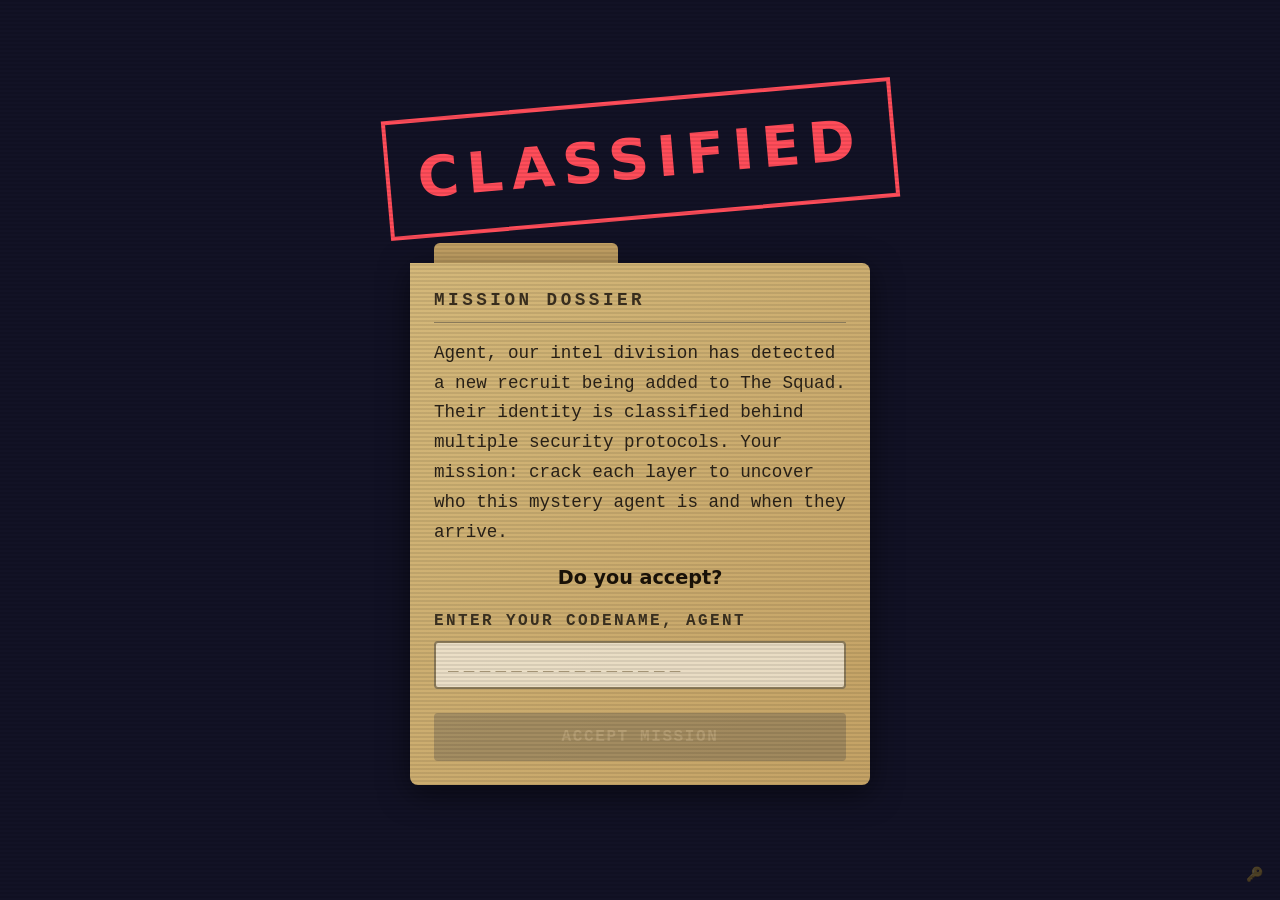
<file: index.html>
<!DOCTYPE html>
<html lang="en">
<head>
  <meta charset="UTF-8">
  <meta name="viewport" content="width=device-width, initial-scale=1.0, maximum-scale=1.0, user-scalable=no">
  <meta name="apple-mobile-web-app-capable" content="yes">
  <meta name="apple-mobile-web-app-status-bar-style" content="black-translucent">
  <title>Mission: Classified</title>
  <link rel="stylesheet" href="css/styles.css">
  <link rel="icon" href="assets/favicon.ico" type="image/x-icon">
</head>
<body>

  <!-- Scan-line overlay -->
  <div class="scanlines" aria-hidden="true"></div>

  <!-- Progress bar -->
  <div id="progress-bar" class="progress-bar" aria-label="Mission progress">
    <span class="progress-label">CLEARANCE:</span>
    <div class="progress-track">
      <div class="progress-fill" id="progress-fill"></div>
    </div>
    <span class="progress-level" id="progress-level">LEVEL 0 / 5</span>
  </div>

  <!-- Stage transition interstitial -->
  <div id="interstitial" class="interstitial" aria-live="polite">
    <p class="interstitial-story" id="interstitial-story"></p>
    <span class="interstitial-text" id="interstitial-loading">LOADING NEXT PROTOCOL...</span>
    <button class="btn btn-primary interstitial-continue" id="interstitial-continue">CONTINUE</button>
  </div>

  <!-- ============ STAGE 0 — MISSION BRIEFING ============ -->
  <section id="stage-briefing" class="stage" data-stage="0">
    <div class="briefing-container">
      <div class="classified-stamp" id="classified-stamp">CLASSIFIED</div>

      <div class="manila-folder" id="manila-folder">
        <div class="folder-tab"></div>
        <div class="folder-body">
          <div class="briefing-content" id="briefing-content">
            <p class="briefing-header">MISSION DOSSIER</p>
            <p class="briefing-text">
              Agent, our intel division has detected a new recruit being added
              to The Squad. Their identity is classified behind multiple security
              protocols. Your mission: crack each layer to uncover who this
              mystery agent is and when they arrive.
            </p>
            <p class="briefing-question">Do you accept?</p>

            <div class="codename-input-group">
              <label for="codename-input" class="codename-label">ENTER YOUR CODENAME, AGENT</label>
              <input
                type="text"
                id="codename-input"
                class="codename-input"
                placeholder="_______________"
                maxlength="20"
                autocomplete="off"
                autocapitalize="off"
                spellcheck="false"
              >
            </div>

            <button id="accept-mission-btn" class="btn btn-primary accept-mission-btn" disabled>
              ACCEPT MISSION
            </button>
          </div>
        </div>
      </div>
    </div>
  </section>

  <!-- ============ STAGE 1 — MEMORY MATRIX ============ -->
  <section id="stage-memory" class="stage" data-stage="1">
    <div class="stage-header">
      <h2 class="stage-title">MISSION 1: MEMORY MATRIX</h2>
      <p class="stage-subtitle">Match the classified evidence pairs to begin uncovering the new recruit's file.</p>
    </div>
    <div class="memory-stats">
      <span class="stat-label">ATTEMPTS: <span id="memory-moves">0</span></span>
    </div>
    <div class="memory-grid" id="memory-grid" role="grid" aria-label="Memory card grid"></div>
    <div class="shuffle-warning" id="shuffle-warning" aria-live="assertive">
      ⚠ SECURITY ROTATION ⚠
    </div>
    <div class="stage-complete-overlay" id="memory-complete">
      <div class="complete-content">
        <p class="complete-title">ACCESS GRANTED</p>
        <p class="complete-rating" id="memory-rating"></p>
        <p class="complete-fragment">INTEL FRAGMENT RECOVERED:</p>
        <p class="fragment-word" id="memory-fragment"></p>
        <button class="btn btn-primary continue-btn" id="memory-continue-btn">PROCEED TO NEXT PROTOCOL</button>
      </div>
    </div>
  </section>

  <!-- ============ STAGE 2 — WORD DECODER ============ -->
  <section id="stage-cipher" class="stage" data-stage="2">
    <div class="stage-header">
      <h2 class="stage-title">MISSION 2: WORD DECODER</h2>
      <p class="stage-subtitle">We intercepted the new recruit's classification. Unscramble it.</p>
    </div>
    <p class="cipher-instruction">Tap two letters to swap them. Unscramble the word.</p>
    <div class="unscramble-words" id="unscramble-words"></div>
    <div class="cipher-tools">
      <button class="btn btn-secondary" id="cipher-hint-btn">HINT <span id="cipher-hint-count">(3)</span></button>
    </div>
    <div class="stage-complete-overlay" id="cipher-complete">
      <div class="complete-content">
        <p class="complete-title">DECRYPTION COMPLETE</p>
        <p class="complete-fragment">INTEL FRAGMENT RECOVERED:</p>
        <p class="fragment-word" id="cipher-fragment"></p>
        <button class="btn btn-primary continue-btn" id="cipher-continue-btn">PROCEED TO NEXT PROTOCOL</button>
      </div>
    </div>
  </section>

  <!-- ============ STAGE 3 — LASER GRID ============ -->
  <section id="stage-laser" class="stage stage-laser-layout" data-stage="3">
    <div class="laser-top-area">
      <div class="stage-header">
        <h2 class="stage-title">MISSION 3: LASER GRID</h2>
        <p class="stage-subtitle">Grab the supply kit 🍼 and deliver it to the new recruit 👶.</p>
      </div>
      <div class="laser-stats">
        <span class="stat-label">STRIKES: <span id="laser-strikes">0</span></span>
        <span class="stat-label laser-item-status" id="laser-item-status">🍼 NOT COLLECTED</span>
        <button class="btn btn-secondary btn-small" id="laser-scan-btn">SCAN <span id="laser-scan-count">(2)</span></button>
      </div>
      <div class="laser-grid-wrapper">
        <div class="laser-grid" id="laser-grid" role="grid" aria-label="Laser navigation grid"></div>
      </div>
      <div class="laser-message" id="laser-message" aria-live="polite"></div>
    </div>
    <div class="detected-flash" id="detected-flash" aria-live="assertive">DETECTED!</div>
    <div class="dpad" id="dpad" aria-label="Movement controls">
      <button class="dpad-btn dpad-up" id="dpad-up" aria-label="Move up">▲</button>
      <div class="dpad-middle-row">
        <button class="dpad-btn dpad-left" id="dpad-left" aria-label="Move left">◄</button>
        <div class="dpad-center"></div>
        <button class="dpad-btn dpad-right" id="dpad-right" aria-label="Move right">►</button>
      </div>
      <button class="dpad-btn dpad-down" id="dpad-down" aria-label="Move down">▼</button>
    </div>
    <div class="stage-complete-overlay" id="laser-complete">
      <div class="complete-content">
        <p class="complete-title">SUPPLY DELIVERED</p>
        <p class="complete-fragment">INTEL FRAGMENT RECOVERED:</p>
        <p class="fragment-word" id="laser-fragment"></p>
        <button class="btn btn-primary continue-btn" id="laser-continue-btn">PROCEED TO NEXT PROTOCOL</button>
      </div>
    </div>
  </section>

  <!-- ============ STAGE 4 — THE VAULT ============ -->
  <section id="stage-vault" class="stage" data-stage="4">
    <div class="stage-header">
      <h2 class="stage-title">MISSION 4: THE VAULT</h2>
      <p class="stage-subtitle">Enter the 3-digit code to unlock the recruit's arrival date.</p>
    </div>
    <div class="vault-container">
      <div class="vault-door" id="vault-door">
        <div class="vault-door-front">
          <div class="vault-handle"></div>
          <div class="vault-dials" id="vault-dials"></div>
        </div>
      </div>
    </div>
    <button class="btn btn-primary crack-btn" id="vault-crack-btn">CRACK</button>
    <div class="vault-attempts" id="vault-attempts"></div>
    <div class="vault-dossier" id="vault-dossier">
      <p class="dossier-title">CLASSIFIED DOSSIER</p>
      <div class="dossier-clues" id="vault-clues"></div>
      <button class="btn btn-secondary btn-small" id="vault-log-btn">REVIEW MISSION LOG</button>
    </div>
    <div class="mission-log-modal" id="mission-log-modal">
      <div class="modal-content">
        <p class="modal-title">MISSION LOG</p>
        <div id="mission-log-content"></div>
        <button class="btn btn-secondary" id="mission-log-close">CLOSE</button>
      </div>
    </div>
    <div class="stage-complete-overlay" id="vault-complete">
      <div class="complete-content">
        <p class="complete-title">VAULT CRACKED</p>
        <p class="complete-fragment">ARRIVAL DATE RECOVERED:</p>
        <p class="fragment-word" id="vault-fragment"></p>
        <button class="btn btn-primary continue-btn" id="vault-continue-btn">DECRYPT FULL TRANSMISSION</button>
      </div>
    </div>
  </section>

  <!-- ============ STAGE 5 — THE REVEAL ============ -->
  <section id="stage-reveal" class="stage" data-stage="5">
    <div class="reveal-container" id="reveal-container">
      <div class="decrypt-progress" id="decrypt-progress">
        <p class="decrypt-label">DECRYPTING TRANSMISSION...</p>
        <div class="decrypt-bar-track">
          <div class="decrypt-bar-fill" id="decrypt-bar-fill"></div>
        </div>
      </div>
      <div class="fragment-assembly" id="fragment-assembly"></div>
      <div class="full-message" id="full-message"></div>
      <div class="personal-note" id="personal-note"></div>
      <div class="reveal-actions" id="reveal-actions">
        <button class="btn btn-primary" id="replay-btn">REPLAY MISSION</button>
        <button class="btn btn-secondary" id="share-btn">SHARE</button>
      </div>
    </div>
    <canvas id="confetti-canvas" aria-hidden="true"></canvas>
    <div class="celebration-overlay" id="celebration-overlay"></div>
  </section>

  <!-- Secret skip menu trigger -->
  <button id="secret-trigger" class="secret-trigger" aria-label="Admin access">🔑</button>

  <!-- Secret skip modal -->
  <div id="secret-modal" class="secret-modal">
    <div class="secret-modal-content">
      <button class="secret-close" id="secret-close" aria-label="Close">✕</button>
      <div id="secret-auth" class="secret-auth">
        <p class="secret-title">ADMIN ACCESS</p>
        <p class="secret-subtitle">Authorization required</p>
        <input
          type="text"
          id="secret-password"
          class="secret-input"
          placeholder="Enter password"
          autocomplete="off"
          autocapitalize="off"
          autocorrect="off"
          spellcheck="false"
        >
        <button class="btn btn-primary" id="secret-submit">AUTHENTICATE</button>
        <p class="secret-error" id="secret-error">ACCESS DENIED</p>
      </div>
      <div id="secret-nav" class="secret-nav">
        <p class="secret-title">LEVEL SELECT</p>
        <button class="btn btn-secondary secret-nav-btn" data-target="0">Briefing</button>
        <button class="btn btn-secondary secret-nav-btn" data-target="1">Mission 1: Memory</button>
        <button class="btn btn-secondary secret-nav-btn" data-target="2">Mission 2: Decoder</button>
        <button class="btn btn-secondary secret-nav-btn" data-target="3">Mission 3: Laser</button>
        <button class="btn btn-secondary secret-nav-btn" data-target="4">Mission 4: Vault</button>
        <button class="btn btn-secondary secret-nav-btn" data-target="5">Final Reveal</button>
      </div>
    </div>
  </div>

  <!-- Debug panel (only visible when DEBUG_MODE = true) -->
  <div id="debug-panel" class="debug-panel">
    <select id="debug-stage-select">
      <option value="0">Stage 0: Briefing</option>
      <option value="1">Stage 1: Memory</option>
      <option value="2">Stage 2: Decoder</option>
      <option value="3">Stage 3: Laser</option>
      <option value="4">Stage 4: Vault</option>
      <option value="5">Stage 5: Reveal</option>
    </select>
    <button id="debug-go-btn" class="btn btn-secondary btn-small">GO</button>
  </div>

  <script src="js/confetti.js"></script>
  <script src="js/memory.js"></script>
  <script src="js/cipher.js"></script>
  <script src="js/laser.js"></script>
  <script src="js/vault.js"></script>
  <script src="js/main.js"></script>
</body>
</html>
</file>
<file: css/styles.css>
/* ================================================================
   Mission: Classified — Base Styles
   Mobile-first: base = 375px, scale up via min-width queries
   ================================================================ */

/* --- Reset & Base --- */
*, *::before, *::after {
  box-sizing: border-box;
  margin: 0;
  padding: 0;
}

:root {
  --bg-dark: #121225;
  --bg-card: #1c1c35;
  --amber: #ffb833;
  --green: #33ffaa;
  --red: #ff4d5a;
  --white: #f5f5f7;
  --white-dim: #d0d0e0;
  --border: #363650;

  --font-mono: 'Courier New', 'Consolas', monospace;
  --font-sans: system-ui, -apple-system, 'Segoe UI', Roboto, Helvetica, Arial, sans-serif;

  --safe-top: env(safe-area-inset-top, 0px);
  --safe-bottom: env(safe-area-inset-bottom, 0px);
  --safe-left: env(safe-area-inset-left, 0px);
  --safe-right: env(safe-area-inset-right, 0px);

  --stage-transition: 400ms ease;
}

html, body {
  height: 100%;
  overflow: hidden;
  overscroll-behavior: none;
  background: var(--bg-dark);
  color: var(--white);
  font-family: var(--font-sans);
  font-size: 16px;
  line-height: 1.5;
  -webkit-font-smoothing: antialiased;
  -moz-osx-font-smoothing: grayscale;
}

body {
  position: fixed;
  width: 100%;
  height: 100dvh;
  padding-top: var(--safe-top);
  padding-bottom: var(--safe-bottom);
  padding-left: var(--safe-left);
  padding-right: var(--safe-right);
}

/* iOS Safari fixes */
button, input, select {
  touch-action: manipulation;
  -webkit-tap-highlight-color: transparent;
  font-size: 16px;
}

.stage, .game-surface {
  user-select: none;
  -webkit-user-select: none;
}

/* --- Scan-line Overlay --- */
.scanlines {
  position: fixed;
  inset: 0;
  pointer-events: none;
  z-index: 1000;
  background: repeating-linear-gradient(
    0deg,
    transparent,
    transparent 2px,
    rgba(0, 0, 0, 0.08) 2px,
    rgba(0, 0, 0, 0.08) 4px
  );
}

@media (prefers-reduced-motion: reduce) {
  .scanlines { display: none; }
}

/* --- Typography --- */
.mono {
  font-family: var(--font-mono);
}

h1, h2, h3 {
  font-family: var(--font-sans);
  font-weight: 700;
  letter-spacing: 0.05em;
  text-transform: uppercase;
}

/* --- Buttons --- */
.btn {
  display: inline-flex;
  align-items: center;
  justify-content: center;
  min-height: 48px;
  min-width: 48px;
  padding: 0.75rem 1.5rem;
  border: 2px solid transparent;
  border-radius: 4px;
  font-family: var(--font-mono);
  font-size: 0.875rem;
  font-weight: 700;
  letter-spacing: 0.1em;
  text-transform: uppercase;
  cursor: pointer;
  transition: background 200ms, border-color 200ms, transform 100ms, opacity 200ms;
  touch-action: manipulation;
  -webkit-tap-highlight-color: transparent;
}

.btn:active {
  transform: scale(0.96);
}

.btn:disabled {
  opacity: 0.4;
  cursor: not-allowed;
  transform: none;
}

.btn-primary {
  background: var(--amber);
  color: var(--bg-dark);
  border-color: var(--amber);
}

.btn-primary:hover:not(:disabled) {
  background: #e6951a;
}

.btn-secondary {
  background: transparent;
  color: var(--amber);
  border-color: var(--amber);
}

.btn-secondary:hover:not(:disabled) {
  background: rgba(245, 166, 35, 0.1);
}

.btn-small {
  min-height: 40px;
  padding: 0.5rem 1rem;
  font-size: 0.75rem;
}

/* --- Stages --- */
.stage {
  display: none;
  position: absolute;
  inset: 0;
  overflow-y: auto;
  overflow-x: hidden;
  opacity: 0;
  transition: opacity var(--stage-transition);
  padding: 1rem;
  padding-top: calc(var(--safe-top) + 3.5rem);
}

.stage.active {
  display: flex;
  flex-direction: column;
  align-items: center;
  opacity: 1;
}

.stage.fade-out {
  opacity: 0;
}

.stage-header {
  text-align: center;
  margin-bottom: 1rem;
  max-width: 600px;
}

.stage-title {
  font-size: clamp(1rem, 3.5vw, 1.5rem);
  color: var(--amber);
  margin-bottom: 0.25rem;
}

.stage-subtitle {
  font-family: var(--font-mono);
  font-size: clamp(0.8rem, 2.8vw, 0.95rem);
  color: var(--white-dim);
  line-height: 1.5;
}

/* --- Progress Bar --- */
.progress-bar {
  position: fixed;
  top: 0;
  left: 0;
  right: 0;
  z-index: 900;
  display: none;
  align-items: center;
  gap: 0.5rem;
  padding: 0.5rem 1rem;
  padding-top: calc(var(--safe-top) + 0.5rem);
  background: rgba(10, 10, 15, 0.95);
  border-bottom: 1px solid var(--border);
  font-family: var(--font-mono);
  font-size: 0.8rem;
  color: var(--white);
  letter-spacing: 0.08em;
  text-transform: uppercase;
  backdrop-filter: blur(8px);
  -webkit-backdrop-filter: blur(8px);
}

.progress-bar.visible {
  display: flex;
}

.progress-label {
  white-space: nowrap;
}

.progress-track {
  flex: 1;
  height: 8px;
  background: var(--border);
  border-radius: 4px;
  overflow: hidden;
}

.progress-fill {
  height: 100%;
  width: 0%;
  background: var(--green);
  border-radius: 4px;
  transition: width 600ms ease;
}

.progress-level {
  white-space: nowrap;
  color: var(--green);
}

/* --- Interstitial --- */
.interstitial {
  position: fixed;
  inset: 0;
  z-index: 800;
  display: none;
  flex-direction: column;
  align-items: center;
  justify-content: center;
  background: var(--bg-dark);
  opacity: 0;
  transition: opacity 300ms ease;
  padding: 2rem;
  text-align: center;
  gap: 1.25rem;
}

.interstitial.active {
  display: flex;
  opacity: 1;
}

.interstitial-text {
  font-family: var(--font-mono);
  font-size: clamp(0.9rem, 3vw, 1.2rem);
  color: var(--green);
  letter-spacing: 0.15em;
  animation: blink-text 1s steps(2) infinite;
}

.interstitial-story {
  font-family: var(--font-sans);
  font-size: clamp(1rem, 3.5vw, 1.2rem);
  color: var(--white);
  line-height: 1.6;
  max-width: 420px;
  opacity: 0;
  transform: translateY(8px);
  transition: opacity 600ms ease, transform 600ms ease;
}

.interstitial-story.visible {
  opacity: 1;
  transform: translateY(0);
}

.interstitial-story .story-highlight {
  color: var(--amber);
  font-weight: 700;
}

.interstitial-continue {
  opacity: 0;
  transition: opacity 600ms ease;
  pointer-events: none;
}

.interstitial-continue.visible {
  opacity: 1;
  pointer-events: auto;
}

@keyframes blink-text {
  0%, 100% { opacity: 1; }
  50% { opacity: 0.3; }
}

/* --- Stage 0: Briefing --- */
#stage-briefing {
  justify-content: center;
  padding-top: 1rem;
}

.briefing-container {
  display: flex;
  flex-direction: column;
  align-items: center;
  width: 100%;
  max-width: 500px;
  gap: 1.5rem;
}

.classified-stamp {
  font-family: var(--font-sans);
  font-size: clamp(2rem, 8vw, 3.5rem);
  font-weight: 900;
  color: var(--red);
  letter-spacing: 0.15em;
  text-transform: uppercase;
  border: 4px solid var(--red);
  padding: 0.25em 0.5em;
  transform: rotate(-5deg);
  opacity: 0;
  animation: stamp-in 600ms ease-out forwards;
  animation-delay: 300ms;
}

@keyframes stamp-in {
  0% {
    opacity: 0;
    transform: rotate(-5deg) scale(3);
  }
  60% {
    opacity: 1;
    transform: rotate(-5deg) scale(0.95);
  }
  100% {
    opacity: 1;
    transform: rotate(-5deg) scale(1);
  }
}

.manila-folder {
  width: 100%;
  max-width: 460px;
  opacity: 0;
  animation: folder-appear 500ms ease-out forwards;
  animation-delay: 900ms;
  transition: transform 500ms ease, opacity 500ms ease;
}

.manila-folder.closing {
  transform: scale(0.9) translateY(20px);
  opacity: 0;
}

@keyframes folder-appear {
  from {
    opacity: 0;
    transform: translateY(30px);
  }
  to {
    opacity: 1;
    transform: translateY(0);
  }
}

.folder-tab {
  width: 40%;
  height: 1.25rem;
  background: #c4a265;
  border-radius: 6px 6px 0 0;
  margin-left: 1.5rem;
}

.folder-body {
  background: linear-gradient(135deg, #d4b87a 0%, #c4a265 100%);
  border-radius: 0 8px 8px 8px;
  padding: 1.5rem;
  box-shadow: 0 8px 30px rgba(0, 0, 0, 0.5);
}

.briefing-content {
  display: flex;
  flex-direction: column;
  gap: 1rem;
}

.briefing-header {
  font-family: var(--font-mono);
  font-size: clamp(0.95rem, 3vw, 1.1rem);
  color: #3a2f1f;
  letter-spacing: 0.2em;
  text-transform: uppercase;
  border-bottom: 1px solid #8a7a5a;
  padding-bottom: 0.5rem;
  font-weight: 700;
}

.briefing-text {
  font-family: var(--font-mono);
  font-size: clamp(0.95rem, 3vw, 1.1rem);
  color: #2a2218;
  line-height: 1.7;
}

.briefing-question {
  font-family: var(--font-sans);
  font-size: clamp(1rem, 3vw, 1.2rem);
  font-weight: 700;
  color: #1a1208;
  text-align: center;
}

.codename-input-group {
  display: flex;
  flex-direction: column;
  gap: 0.5rem;
}

.codename-label {
  font-family: var(--font-mono);
  font-size: clamp(0.85rem, 2.5vw, 1rem);
  color: #3a3020;
  letter-spacing: 0.15em;
  text-transform: uppercase;
  font-weight: 700;
}

.codename-input {
  width: 100%;
  padding: 0.75rem;
  background: rgba(255, 255, 255, 0.6);
  border: 2px solid #8a7a5a;
  border-radius: 4px;
  font-family: var(--font-mono);
  font-size: 1.1rem;
  color: #1a1208;
  text-transform: uppercase;
  letter-spacing: 0.15em;
  outline: none;
  transition: border-color 200ms;
}

.codename-input::placeholder {
  color: #9a8a6a;
  letter-spacing: 0.3em;
}

.codename-input:focus {
  border-color: #5a4520;
}

.accept-mission-btn {
  width: 100%;
  margin-top: 0.5rem;
  font-size: 1rem;
  background: #1a1208;
  color: #d4b87a;
  border-color: #1a1208;
}

.accept-mission-btn:hover:not(:disabled) {
  background: #2a2218;
}

.accept-mission-btn:disabled {
  background: #6a6050;
  border-color: #6a6050;
  color: #9a9080;
}

/* --- Stage Complete Overlay --- */
.stage-complete-overlay {
  position: fixed;
  inset: 0;
  z-index: 700;
  display: none;
  align-items: center;
  justify-content: center;
  background: rgba(10, 10, 15, 0.92);
  opacity: 0;
  transition: opacity 400ms ease;
  padding: 1rem;
}

.stage-complete-overlay.active {
  display: flex;
  opacity: 1;
}

.complete-content {
  text-align: center;
  display: flex;
  flex-direction: column;
  align-items: center;
  gap: 1rem;
  max-width: 400px;
}

.complete-title {
  font-family: var(--font-mono);
  font-size: clamp(1.5rem, 5vw, 2.5rem);
  font-weight: 700;
  color: var(--green);
  letter-spacing: 0.15em;
  text-shadow: 0 0 20px rgba(0, 255, 136, 0.4);
}

.complete-rating {
  font-size: 1.5rem;
  color: var(--amber);
}

.complete-fragment {
  font-family: var(--font-mono);
  font-size: 0.85rem;
  color: var(--white);
  letter-spacing: 0.1em;
}

.fragment-word {
  font-family: var(--font-mono);
  font-size: clamp(2rem, 8vw, 3rem);
  font-weight: 700;
  color: var(--amber);
  text-shadow: 0 0 15px rgba(245, 166, 35, 0.4);
}

.continue-btn {
  margin-top: 0.5rem;
}

/* --- Stats --- */
.stat-label {
  font-family: var(--font-mono);
  font-size: 0.9rem;
  color: var(--white);
  letter-spacing: 0.1em;
}

.stat-label span {
  color: var(--amber);
  font-weight: 700;
}

/* --- Memory Stage --- */
.memory-grid {
  display: grid;
  grid-template-columns: repeat(4, 1fr);
  gap: 0.5rem;
  width: 100%;
  max-width: 400px;
  margin: 0.5rem auto;
}

.memory-stats {
  margin-bottom: 0.5rem;
}

.memory-card {
  aspect-ratio: 1;
  perspective: 600px;
  cursor: pointer;
  touch-action: manipulation;
  -webkit-tap-highlight-color: transparent;
  min-height: 48px;
}

.memory-card-inner {
  position: relative;
  width: 100%;
  height: 100%;
  transition: transform 500ms ease;
  transform-style: preserve-3d;
}

.memory-card.flipped .memory-card-inner {
  transform: rotateY(180deg);
}

.memory-card-face,
.memory-card-back {
  position: absolute;
  inset: 0;
  backface-visibility: hidden;
  -webkit-backface-visibility: hidden;
  border-radius: 6px;
  display: flex;
  flex-direction: column;
  align-items: center;
  justify-content: center;
  font-size: clamp(1.5rem, 5vw, 2rem);
}

.memory-card-back {
  background: linear-gradient(135deg, #1a1a2e, #16213e);
  border: 2px solid var(--border);
  color: var(--amber);
  font-family: var(--font-mono);
  font-size: clamp(1.2rem, 4vw, 1.5rem);
  letter-spacing: 0.1em;
}

.memory-card-back::after {
  content: 'TOP SECRET';
  font-size: clamp(0.5rem, 1.8vw, 0.7rem);
  margin-top: 0.25rem;
  opacity: 0.8;
  color: var(--white-dim);
}

.memory-card-face {
  background: var(--bg-card);
  border: 2px solid var(--green);
  transform: rotateY(180deg);
  gap: 0.25rem;
}

.memory-card-face .card-label {
  font-family: var(--font-mono);
  font-size: clamp(0.45rem, 1.5vw, 0.65rem);
  color: var(--white);
  text-align: center;
  line-height: 1.3;
  padding: 0 0.25rem;
}

.memory-card.matched .memory-card-face {
  border-color: var(--amber);
  background: rgba(245, 166, 35, 0.1);
}

.shuffle-warning {
  display: none;
  position: fixed;
  top: 50%;
  left: 50%;
  transform: translate(-50%, -50%);
  z-index: 600;
  font-family: var(--font-mono);
  font-size: clamp(1rem, 4vw, 1.5rem);
  color: var(--red);
  letter-spacing: 0.15em;
  padding: 1rem 2rem;
  background: rgba(10, 10, 15, 0.9);
  border: 2px solid var(--red);
  border-radius: 8px;
  animation: warning-pulse 500ms ease infinite alternate;
}

.shuffle-warning.active {
  display: block;
}

@keyframes warning-pulse {
  from { opacity: 0.7; transform: translate(-50%, -50%) scale(0.98); }
  to { opacity: 1; transform: translate(-50%, -50%) scale(1.02); }
}

/* --- Word Decoder Stage --- */
.cipher-instruction {
  font-family: var(--font-mono);
  font-size: clamp(0.8rem, 2.5vw, 0.95rem);
  color: var(--white-dim);
  text-align: center;
  margin-bottom: 1.25rem;
  max-width: 400px;
}

.unscramble-words {
  display: flex;
  flex-direction: column;
  gap: 1rem;
  width: 100%;
  max-width: 400px;
  margin-bottom: 1.25rem;
}

.unscramble-word {
  display: flex;
  align-items: center;
  justify-content: center;
  gap: 0.4rem;
  flex-wrap: wrap;
}

.unscramble-word.solved .unscramble-tile {
  border-color: var(--green);
  background: rgba(0, 255, 136, 0.1);
  color: var(--green);
}

.word-check {
  font-size: 1.25rem;
  color: var(--green);
  margin-right: 0.25rem;
  font-weight: 700;
}

.unscramble-tile {
  width: clamp(2.8rem, 12vw, 3.5rem);
  height: clamp(2.8rem, 12vw, 3.5rem);
  display: flex;
  align-items: center;
  justify-content: center;
  background: var(--bg-card);
  border: 2px solid var(--border);
  border-radius: 6px;
  color: var(--white);
  font-family: var(--font-mono);
  font-size: clamp(1.1rem, 4vw, 1.5rem);
  font-weight: 700;
  cursor: pointer;
  touch-action: manipulation;
  -webkit-tap-highlight-color: transparent;
  transition: border-color 200ms, background 200ms, transform 150ms;
}

.unscramble-tile:active {
  transform: scale(0.93);
}

.unscramble-tile.selected {
  border-color: var(--amber);
  background: rgba(245, 166, 35, 0.2);
  transform: scale(1.05);
}

.unscramble-tile.locked {
  cursor: default;
}

.cipher-tools {
  display: flex;
  gap: 0.5rem;
  margin-bottom: 0.5rem;
  flex-wrap: wrap;
  justify-content: center;
}

/* --- Laser Stage --- */
.stage-laser-layout {
  overflow: hidden !important;
  justify-content: space-between;
}

.laser-top-area {
  flex: 1;
  display: flex;
  flex-direction: column;
  align-items: center;
  overflow: hidden;
  min-height: 0;
}

.stage-laser-layout .stage-header {
  margin-bottom: 0.35rem;
}

.stage-laser-layout .stage-subtitle {
  font-size: clamp(0.7rem, 2.2vw, 0.85rem);
}

.laser-stats {
  display: flex;
  align-items: center;
  gap: 0.75rem;
  margin-bottom: 0.35rem;
  flex-wrap: wrap;
  justify-content: center;
  font-size: 0.8rem;
}

.laser-grid-wrapper {
  width: 100%;
  max-width: min(42dvh, 400px);
  margin: 0 auto;
  flex-shrink: 1;
  min-height: 0;
}

.laser-grid {
  display: grid;
  grid-template-columns: repeat(6, 1fr);
  gap: 2px;
  width: 100%;
  aspect-ratio: 1;
  background: var(--border);
  border: 2px solid var(--border);
  border-radius: 4px;
}

.laser-cell {
  background: var(--bg-card);
  display: flex;
  align-items: center;
  justify-content: center;
  position: relative;
  font-size: clamp(0.9rem, 3vw, 1.3rem);
  transition: opacity 300ms, background 200ms;
  min-height: 0;
}

.laser-cell.fog {
  opacity: 0.15;
}

.laser-cell.player {
  background: rgba(0, 255, 136, 0.15);
}

.laser-cell.goal {
  background: rgba(245, 166, 35, 0.15);
}

.laser-cell .laser-beam {
  position: absolute;
  background: var(--red);
  box-shadow: 0 0 8px var(--red), 0 0 16px rgba(230, 57, 70, 0.3);
  transition: opacity 200ms;
}

.laser-beam.horizontal {
  width: 100%;
  height: 2px;
  top: 50%;
  transform: translateY(-50%);
}

.laser-beam.vertical {
  height: 100%;
  width: 2px;
  left: 50%;
  transform: translateX(-50%);
}

.laser-beam.off {
  opacity: 0;
}

.detected-flash {
  position: fixed;
  inset: 0;
  z-index: 650;
  display: none;
  align-items: center;
  justify-content: center;
  background: rgba(230, 57, 70, 0.3);
  font-family: var(--font-mono);
  font-size: clamp(2rem, 8vw, 3rem);
  font-weight: 700;
  color: var(--red);
  letter-spacing: 0.2em;
  text-shadow: 0 0 20px rgba(230, 57, 70, 0.6);
}

.detected-flash.active {
  display: flex;
  animation: detected-anim 800ms ease-out forwards;
}

@keyframes detected-anim {
  0% { opacity: 1; }
  70% { opacity: 1; }
  100% { opacity: 0; }
}

/* D-pad */
.dpad {
  display: flex;
  flex-direction: column;
  align-items: center;
  gap: 0.25rem;
  padding: 0.5rem 0;
  padding-bottom: calc(var(--safe-bottom) + 0.5rem);
  flex-shrink: 0;
  background: var(--bg-dark);
  width: 100%;
}

.dpad-middle-row {
  display: flex;
  gap: 0.25rem;
  align-items: center;
}

.dpad-center {
  width: 48px;
  height: 48px;
}

.dpad-btn {
  width: 56px;
  height: 56px;
  display: flex;
  align-items: center;
  justify-content: center;
  background: var(--bg-card);
  border: 2px solid var(--border);
  border-radius: 8px;
  color: var(--white);
  font-size: 1.25rem;
  cursor: pointer;
  touch-action: manipulation;
  -webkit-tap-highlight-color: transparent;
  transition: background 150ms, border-color 150ms;
}

.dpad-btn:active {
  background: rgba(245, 166, 35, 0.2);
  border-color: var(--amber);
}

/* Laser item status & message */
.laser-item-status {
  font-weight: 700;
  color: var(--red);
  letter-spacing: 0.05em;
}

.laser-item-status.collected {
  color: var(--green);
}

.laser-cell.item {
  background: rgba(245, 166, 35, 0.15);
}

.laser-message {
  font-family: var(--font-mono);
  font-size: clamp(0.75rem, 2.5vw, 0.9rem);
  font-weight: 700;
  color: var(--amber);
  text-align: center;
  min-height: 1.5em;
  letter-spacing: 0.05em;
  opacity: 0;
  transition: opacity 200ms;
}

.laser-message.active {
  opacity: 1;
}

/* --- Vault Stage --- */
.vault-container {
  width: 100%;
  max-width: 360px;
  margin: 0 auto;
  perspective: 1000px;
}

.vault-door {
  width: 100%;
  aspect-ratio: 1;
  max-height: 50dvh;
  transition: transform 800ms ease;
  transform-style: preserve-3d;
}

.vault-door.open {
  transform: rotateY(-110deg);
}

.vault-door-front {
  width: 100%;
  height: 100%;
  background: linear-gradient(145deg, #2a2a3a, #1a1a2e);
  border: 3px solid var(--border);
  border-radius: 12px;
  display: flex;
  flex-direction: column;
  align-items: center;
  justify-content: center;
  gap: 1.5rem;
  position: relative;
}

.vault-handle {
  width: 60px;
  height: 60px;
  border: 4px solid var(--amber);
  border-radius: 50%;
  position: relative;
}

.vault-handle::after {
  content: '';
  position: absolute;
  top: 50%;
  left: 50%;
  width: 4px;
  height: 24px;
  background: var(--amber);
  transform: translate(-50%, -100%);
  border-radius: 2px;
}

.vault-dials {
  display: flex;
  gap: clamp(0.75rem, 3vw, 1.25rem);
  align-items: center;
}

.vault-dial {
  display: flex;
  flex-direction: column;
  align-items: center;
  gap: 0.25rem;
}

.dial-btn {
  width: 48px;
  height: 36px;
  display: flex;
  align-items: center;
  justify-content: center;
  background: transparent;
  border: 1px solid var(--border);
  border-radius: 4px;
  color: var(--white-dim);
  font-size: 1rem;
  cursor: pointer;
  touch-action: manipulation;
  -webkit-tap-highlight-color: transparent;
  transition: border-color 200ms;
}

.dial-btn:active {
  border-color: var(--amber);
  color: var(--amber);
}

.dial-display {
  width: 48px;
  height: 48px;
  display: flex;
  align-items: center;
  justify-content: center;
  background: var(--bg-dark);
  border: 2px solid var(--amber);
  border-radius: 6px;
  font-family: var(--font-mono);
  font-size: 1.5rem;
  font-weight: 700;
  color: var(--amber);
}

.vault-door.wrong-attempt {
  animation: vault-shake 500ms ease;
}

@keyframes vault-shake {
  0%, 100% { transform: translateX(0); }
  10% { transform: translateX(-8px); }
  30% { transform: translateX(8px); }
  50% { transform: translateX(-6px); }
  70% { transform: translateX(6px); }
  90% { transform: translateX(-3px); }
}

.crack-btn {
  margin-top: 1rem;
  width: 100%;
  max-width: 360px;
}

.vault-attempts {
  font-family: var(--font-mono);
  font-size: 0.85rem;
  color: var(--red);
  margin-top: 0.5rem;
  letter-spacing: 0.1em;
  min-height: 1.2em;
  font-weight: 700;
}

.vault-dossier {
  width: 100%;
  max-width: 500px;
  margin-top: 1rem;
  padding: 1rem;
  background: var(--bg-card);
  border: 1px solid var(--border);
  border-radius: 8px;
}

.dossier-title {
  font-family: var(--font-mono);
  font-size: 0.85rem;
  color: var(--amber);
  letter-spacing: 0.15em;
  margin-bottom: 0.75rem;
  text-align: center;
  font-weight: 700;
}

.dossier-clue {
  font-family: var(--font-mono);
  font-size: clamp(0.8rem, 2.2vw, 0.95rem);
  color: var(--white);
  margin-bottom: 0.75rem;
  line-height: 1.6;
}

.dossier-clue .clue-label {
  color: var(--amber);
  font-weight: 700;
}

.dossier-clue .clue-clarification {
  display: none;
  color: var(--green);
  font-style: italic;
}

.vault-dossier.show-hints .clue-clarification {
  display: inline;
}

/* Mission Log Modal */
.mission-log-modal {
  position: fixed;
  inset: 0;
  z-index: 750;
  display: none;
  align-items: center;
  justify-content: center;
  background: rgba(10, 10, 15, 0.92);
  padding: 1rem;
}

.mission-log-modal.active {
  display: flex;
}

.modal-content {
  background: var(--bg-card);
  border: 1px solid var(--border);
  border-radius: 8px;
  padding: 1.5rem;
  max-width: 400px;
  width: 100%;
  max-height: 80dvh;
  overflow-y: auto;
}

.modal-title {
  font-family: var(--font-mono);
  font-size: 0.8rem;
  color: var(--amber);
  letter-spacing: 0.15em;
  margin-bottom: 1rem;
  text-align: center;
}

.log-entry {
  font-family: var(--font-mono);
  font-size: 0.85rem;
  color: var(--white);
  margin-bottom: 0.75rem;
  padding-bottom: 0.75rem;
  border-bottom: 1px solid var(--border);
  line-height: 1.6;
}

.log-entry .log-label {
  color: var(--amber);
  font-weight: 700;
}

.log-entry .log-value {
  color: var(--green);
}

/* --- Reveal Stage --- */
#stage-reveal {
  justify-content: center;
  overflow: hidden;
}

.reveal-container {
  display: flex;
  flex-direction: column;
  align-items: center;
  justify-content: center;
  text-align: center;
  z-index: 10;
  gap: 1.5rem;
  max-width: 600px;
  width: 100%;
}

.decrypt-progress {
  display: flex;
  flex-direction: column;
  align-items: center;
  gap: 0.75rem;
  width: 100%;
  max-width: 400px;
}

.decrypt-label {
  font-family: var(--font-mono);
  font-size: 0.85rem;
  color: var(--green);
  letter-spacing: 0.15em;
  animation: blink-text 1s steps(2) infinite;
}

.decrypt-bar-track {
  width: 100%;
  height: 10px;
  background: var(--border);
  border-radius: 5px;
  overflow: hidden;
}

.decrypt-bar-fill {
  height: 100%;
  width: 0%;
  background: var(--green);
  border-radius: 5px;
  transition: width 100ms linear;
}

.fragment-assembly {
  display: flex;
  flex-wrap: wrap;
  justify-content: center;
  gap: 0.75rem;
  min-height: 3rem;
}

.assembly-word {
  font-family: var(--font-mono);
  font-size: clamp(1.5rem, 5vw, 2.5rem);
  font-weight: 700;
  color: var(--amber);
  opacity: 0;
  transform: translateY(10px);
  transition: opacity 400ms ease, transform 400ms ease;
}

.assembly-word.visible {
  opacity: 1;
  transform: translateY(0);
}

.full-message {
  font-family: var(--font-sans);
  font-size: clamp(1.2rem, 4vw, 2rem);
  font-weight: 700;
  color: var(--white);
  line-height: 1.4;
  opacity: 0;
  transform: scale(0.9);
  transition: opacity 600ms ease, transform 600ms ease;
}

.full-message.visible {
  opacity: 1;
  transform: scale(1);
}

.personal-note {
  font-family: var(--font-sans);
  font-size: clamp(1.1rem, 3.5vw, 1.5rem);
  color: var(--white);
  font-style: italic;
  opacity: 0;
  transition: opacity 800ms ease;
}

.personal-note.visible {
  opacity: 1;
}

.reveal-actions {
  display: flex;
  gap: 0.75rem;
  flex-wrap: wrap;
  justify-content: center;
  opacity: 0;
  transition: opacity 600ms ease;
}

.reveal-actions.visible {
  opacity: 1;
}

#confetti-canvas {
  position: fixed;
  inset: 0;
  z-index: 5;
  pointer-events: none;
}

.celebration-overlay {
  position: fixed;
  inset: 0;
  z-index: 1;
  pointer-events: none;
  opacity: 0;
  transition: opacity 1500ms ease;
  background: linear-gradient(
    135deg,
    rgba(255, 182, 193, 0.15),
    rgba(135, 206, 235, 0.15),
    rgba(255, 255, 200, 0.15)
  );
}

.celebration-overlay.active {
  opacity: 1;
}

/* --- Debug Panel --- */
.debug-panel {
  position: fixed;
  bottom: 0;
  right: 0;
  z-index: 9999;
  display: none;
  gap: 0.5rem;
  align-items: center;
  padding: 0.5rem;
  background: rgba(10, 10, 15, 0.95);
  border-top: 1px solid var(--red);
  border-left: 1px solid var(--red);
  border-radius: 8px 0 0 0;
  font-size: 0.75rem;
}

.debug-panel.visible {
  display: flex;
}

.debug-panel select {
  background: var(--bg-card);
  color: var(--white);
  border: 1px solid var(--border);
  border-radius: 4px;
  padding: 0.25rem;
  font-family: var(--font-mono);
  font-size: 0.75rem;
}

/* --- Responsive: Tablet (768px+) --- */
@media (min-width: 768px) {
  .laser-grid {
    grid-template-columns: repeat(8, 1fr);
  }

  .memory-grid {
    max-width: 500px;
    gap: 0.75rem;
  }
}

/* --- Responsive: Desktop (1024px+) --- */
@media (min-width: 1024px) {
  .stage {
    padding: 2rem;
    padding-top: calc(var(--safe-top) + 4rem);
  }

  .memory-grid {
    max-width: 550px;
  }

  .laser-grid-wrapper {
    max-width: 500px;
  }
}

/* --- Secret Skip Menu --- */
.secret-trigger {
  position: fixed;
  bottom: calc(var(--safe-bottom) + 8px);
  right: 8px;
  z-index: 900;
  width: 36px;
  height: 36px;
  border: none;
  border-radius: 50%;
  background: transparent;
  font-size: 14px;
  cursor: pointer;
  opacity: 0.25;
  touch-action: manipulation;
  -webkit-tap-highlight-color: transparent;
  transition: opacity 200ms;
  padding: 0;
  line-height: 1;
}

.secret-trigger:active {
  opacity: 0.6;
}

.secret-modal {
  position: fixed;
  inset: 0;
  z-index: 950;
  display: none;
  align-items: center;
  justify-content: center;
  background: rgba(0, 0, 0, 0.85);
  padding: 1rem;
}

.secret-modal.active {
  display: flex;
}

.secret-modal-content {
  background: var(--bg-card);
  border: 2px solid var(--border);
  border-radius: 12px;
  padding: 1.5rem;
  width: 100%;
  max-width: 320px;
  position: relative;
}

.secret-close {
  position: absolute;
  top: 0.5rem;
  right: 0.75rem;
  background: none;
  border: none;
  color: var(--white-dim);
  font-size: 1.25rem;
  cursor: pointer;
  padding: 0.25rem;
  line-height: 1;
  touch-action: manipulation;
}

.secret-title {
  font-family: var(--font-mono);
  font-size: 1rem;
  font-weight: 700;
  color: var(--amber);
  letter-spacing: 0.1em;
  margin-bottom: 0.25rem;
  text-align: center;
}

.secret-subtitle {
  font-family: var(--font-mono);
  font-size: 0.8rem;
  color: var(--white-dim);
  margin-bottom: 1rem;
  text-align: center;
}

.secret-auth {
  display: flex;
  flex-direction: column;
  align-items: center;
  gap: 0.75rem;
}

.secret-input {
  width: 100%;
  padding: 0.75rem;
  background: var(--bg-dark);
  border: 2px solid var(--border);
  border-radius: 6px;
  color: var(--white);
  font-family: var(--font-mono);
  font-size: 16px;
  text-align: center;
  outline: none;
}

.secret-input:focus {
  border-color: var(--amber);
}

.secret-error {
  font-family: var(--font-mono);
  font-size: 0.8rem;
  color: var(--red);
  font-weight: 700;
  letter-spacing: 0.1em;
  display: none;
}

.secret-error.visible {
  display: block;
  animation: shake-slot 400ms ease;
}

.secret-nav {
  display: none;
  flex-direction: column;
  gap: 0.5rem;
}

.secret-nav.active {
  display: flex;
}

.secret-nav-btn {
  width: 100%;
  text-align: center;
  padding: 0.75rem;
}

.secret-nav-btn[data-target="5"] {
  border-color: var(--amber);
  color: var(--amber);
}

/* --- Reduced Motion --- */
@media (prefers-reduced-motion: reduce) {
  *, *::before, *::after {
    animation-duration: 0.01ms !important;
    animation-iteration-count: 1 !important;
    transition-duration: 0.01ms !important;
  }

  .classified-stamp {
    opacity: 1;
  }

  .manila-folder {
    opacity: 1;
  }
}
</file>
